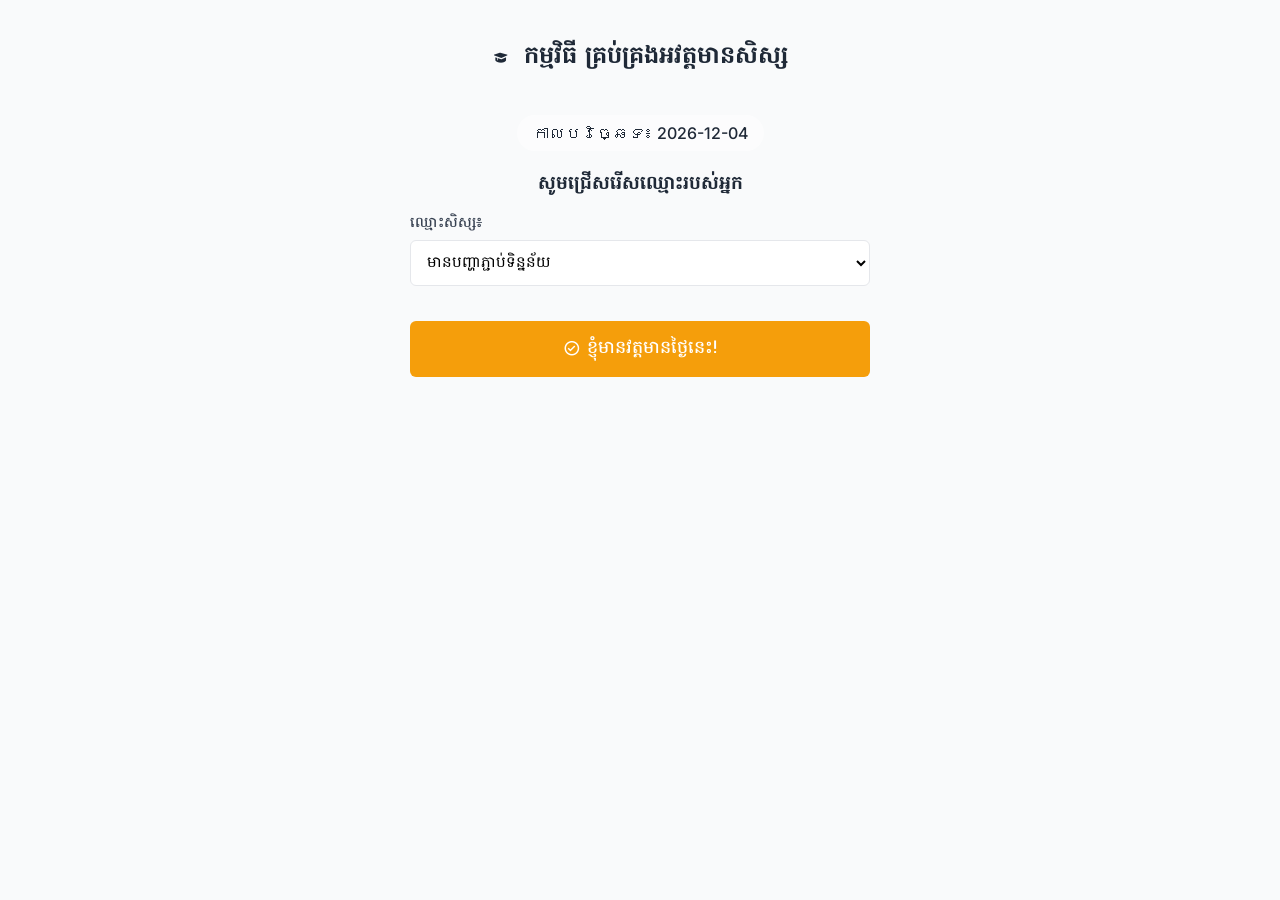
<file: scan.html>
<!DOCTYPE html>
<html lang="km">
<head>
    <meta charset="UTF-8">
    <meta name="viewport" content="width=device-width, initial-scale=1.0">
    <title>ចុចវត្តមាន (Student Attendance)</title>
    <link rel="stylesheet" href="style.css">
    <link href='https://unpkg.com/boxicons@2.1.4/css/boxicons.min.css' rel='stylesheet'>
    <link href="https://fonts.googleapis.com/css2?family=Hanuman:wght@400;700&family=Inter:wght@400;500;600&display=swap" rel="stylesheet">
    
    <!-- Firebase SDK -->
    <style>
        body { padding: 0; align-items: flex-start; }
        .scan-container {
            width: 100%;
            max-width: 500px;
            margin: 20px auto;
            padding: 20px;
            text-align: center;
        }
        .date-badge {
            display: inline-block;
            background: rgba(255,255,255,0.5);
            padding: 8px 16px;
            border-radius: 20px;
            margin-bottom: 20px;
            font-weight: 500;
        }
        .success-animation {
            font-size: 5rem;
            color: var(--secondary-color);
            margin: 20px 0;
            display: none;
            animation: zoomIn 0.5s ease;
        }
    </style>
</head>
<body>
    <div class="scan-container glass-panel">
        <div class="logo" style="justify-content: center;">
            <i class='bx bxs-graduation'></i>
            <h2>កម្មវិធី គ្រប់គ្រងអវត្តមានសិស្ស</h2>
        </div>
        
        <div id="date-display" class="date-badge">កំពុងផ្ទុក...</div>
        
        <div id="form-section">
            <h3 style="margin-bottom: 15px;">សូមជ្រើសរើសឈ្មោះរបស់អ្នក</h3>
            
            <div class="form-group" style="text-align: left;">
                <label>ឈ្មោះសិស្ស៖</label>
                <select id="student-select" class="form-control" required>
                    <option value="">-- ជ្រើសរើសឈ្មោះ --</option>
                    <!-- Options populated from Firebase -->
                </select>
            </div>
            
            <button id="submit-btn" class="btn btn-primary" style="width: 100%; justify-content: center; margin-top: 20px; font-size: 1.1rem; padding: 15px;" onclick="submitAttendance()">
                <i class='bx bx-check-circle'></i> ខ្ញុំមានវត្តមានថ្ងៃនេះ!
            </button>
        </div>

        <div id="success-section" style="display: none;">
            <i class='bx bxs-check-circle success-animation' id="success-icon"></i>
            <h3 style="color: var(--secondary-color);">បានចុចវត្តមានជោគជ័យ!</h3>
            <p style="margin-top: 10px; color: var(--text-secondary);">អ្នកអាចបិទផ្ទាំងនេះបានហើយ។ អរគុណ!</p>
        </div>
    </div>

    <script src="scan.js"></script>
</body>
</html>
</file>
<file: style.css>
/* Modern CSS Reset & Variables */
:root {
    --primary-color: #f59e0b; /* Orange/Yellow from design */
    --primary-hover: #d97706;
    --secondary-color: #10b981; /* Green */
    --danger-color: #ef4444; /* Red */
    --warning-color: #f59e0b; /* Yellow */
    --sidebar-bg: #111827; /* Dark Navy */
    --sidebar-active: #f59e0b;
    --text-primary: #1f2937;
    --text-secondary: #6b7280;
    --bg-main: #f9fafb; /* Light Gray */
    --card-bg: #ffffff;
    --border-color: #e5e7eb;
    
    --font-khmer: 'Hanuman', serif;
    --font-en: 'Inter', sans-serif;
}

* {
    margin: 0;
    padding: 0;
    box-sizing: border-box;
}

body {
    font-family: var(--font-en);
    background: var(--bg-main);
    color: var(--text-primary);
    min-height: 100vh;
    display: flex;
    overflow: hidden;
}

h1, h2, h3, h4, h5, h6, .khmer-text, button, input, select, th, td, span, p, label {
    font-family: var(--font-khmer), var(--font-en);
}

/* Layout */
.app-container {
    width: 100%;
    height: 100vh;
    display: flex;
}

/* Sidebar */
.sidebar {
    width: 260px;
    background: var(--sidebar-bg);
    color: white;
    padding: 20px 15px;
    display: flex;
    flex-direction: column;
    border-right: 1px solid rgba(255,255,255,0.1);
}

.logo {
    display: flex;
    align-items: center;
    gap: 15px;
    margin-bottom: 40px;
    padding: 0 10px;
}

.logo .icon-box {
    background: var(--primary-color);
    color: white;
    width: 40px;
    height: 40px;
    border-radius: 10px;
    display: flex;
    align-items: center;
    justify-content: center;
    font-size: 1.5rem;
}

.logo-text h2 {
    font-size: 1.1rem;
    font-weight: bold;
    color: white;
    line-height: 1.2;
}

.logo-text span {
    font-size: 0.75rem;
    color: #9ca3af;
}

.nav-menu {
    display: flex;
    flex-direction: column;
    gap: 8px;
    flex: 1;
}

.nav-link {
    display: flex;
    align-items: center;
    gap: 12px;
    padding: 12px 15px;
    text-decoration: none;
    color: #9ca3af;
    border-radius: 8px;
    transition: all 0.2s ease;
    font-size: 1rem;
}

.nav-link i {
    font-size: 1.2rem;
}

.nav-link:hover {
    background: rgba(255,255,255,0.05);
    color: white;
}

.nav-link.active {
    background: var(--sidebar-active);
    color: white;
    border: 1px solid rgba(255,255,255,0.2);
}

.sidebar-footer {
    padding: 15px 10px;
    font-size: 0.75rem;
    color: #6b7280;
}

/* Main Content */
.main-content {
    flex: 1;
    display: flex;
    flex-direction: column;
    overflow: hidden;
    position: relative;
}

.top-header {
    padding: 25px 35px 15px 35px;
    display: flex;
    justify-content: space-between;
    align-items: center;
}

.top-header h1 {
    font-size: 1.5rem;
    font-weight: bold;
}

.tab-content {
    display: none;
    flex: 1;
    padding: 0 35px 35px 35px;
    overflow-y: auto;
}

.tab-content.active {
    display: flex;
    flex-direction: column;
    animation: fadeIn 0.3s ease;
}

@keyframes fadeIn {
    from { opacity: 0; transform: translateY(5px); }
    to { opacity: 1; transform: translateY(0); }
}

/* Common Card Style */
.card {
    background: var(--card-bg);
    border-radius: 12px;
    border: 1px solid var(--border-color);
    padding: 20px;
    box-shadow: 0 1px 3px rgba(0,0,0,0.02);
}

/* Buttons */
.btn {
    padding: 8px 16px;
    border: none;
    border-radius: 6px;
    cursor: pointer;
    font-size: 0.9rem;
    font-weight: 500;
    display: inline-flex;
    align-items: center;
    gap: 6px;
    transition: all 0.2s;
}

.btn:disabled {
    opacity: 0.6;
    cursor: not-allowed;
    background-color: var(--border-color);
    color: var(--text-secondary);
}

.btn-primary { background: var(--primary-color); color: white; }
.btn-primary:hover { background: var(--primary-hover); }

.btn-success { background: var(--secondary-color); color: white; }
.btn-success:hover { background: #059669; }

.btn-secondary { background: white; color: var(--text-primary); border: 1px solid var(--border-color); }
.btn-secondary:hover { background: #f3f4f6; }

.btn-dark { background: var(--sidebar-bg); color: white; }
.btn-dark:hover { background: #1f2937; }

.btn-icon {
    background: none;
    border: none;
    color: var(--text-secondary);
    cursor: pointer;
    font-size: 1.1rem;
    padding: 4px;
    border-radius: 4px;
}
.btn-icon:hover { color: var(--text-primary); background: #f3f4f6; }
.btn-icon.delete:hover { color: var(--danger-color); background: #fee2e2; }

/* Forms & Inputs */
.form-control {
    width: 100%;
    padding: 10px 12px;
    border: 1px solid var(--border-color);
    border-radius: 6px;
    background: white;
    font-size: 0.95rem;
    outline: none;
    transition: border-color 0.2s;
}

.form-control:focus {
    border-color: var(--primary-color);
    box-shadow: 0 0 0 2px rgba(245, 158, 11, 0.1);
}

/* --- Attendance Tab Styles --- */
.attendance-top-bar {
    display: grid;
    grid-template-columns: 1fr 1fr auto auto;
    gap: 15px;
    align-items: center;
    margin-bottom: 20px;
}
.attendance-top-bar .form-group {
    margin-bottom: 0;
}

.stats-grid {
    display: grid;
    grid-template-columns: repeat(3, 1fr);
    gap: 15px;
    margin-bottom: 20px;
}

.stat-box {
    border-radius: 8px;
    padding: 15px;
    text-align: center;
    border: 1px solid;
    display: flex;
    flex-direction: column;
    gap: 5px;
}
.stat-box h3 { font-size: 1.5rem; font-weight: bold; }
.stat-box p { font-size: 0.9rem; }

.stat-present { background: #ecfdf5; border-color: #a7f3d0; color: #047857; }
.stat-absent { background: #fef2f2; border-color: #fecaca; color: #b91c1c; }
.stat-leave { background: #fffbeb; border-color: #fde68a; color: #b45309; }

/* Attendance List Rows */
.attendance-list {
    display: flex;
    flex-direction: column;
    gap: 10px;
}

.attendance-row {
    display: flex;
    align-items: center;
    justify-content: space-between;
    padding: 12px 20px;
}

.user-info {
    display: flex;
    align-items: center;
    gap: 15px;
}

.avatar {
    width: 40px;
    height: 40px;
    border-radius: 50%;
    background: #e5e7eb;
    color: var(--text-secondary);
    display: flex;
    align-items: center;
    justify-content: center;
    font-weight: 600;
    font-size: 0.9rem;
}
.avatar.active {
    background: var(--primary-color);
    color: white;
}

.user-details h4 { font-size: 1rem; margin-bottom: 2px; }
.user-details p { font-size: 0.8rem; color: var(--text-secondary); display: flex; align-items: center; gap: 5px; }
.status-dot { width: 6px; height: 6px; border-radius: 50%; background: var(--secondary-color); }

.attendance-actions {
    display: flex;
    align-items: center;
    gap: 10px;
}

.status-btn {
    padding: 6px 12px;
    border-radius: 20px;
    border: 1px solid var(--border-color);
    background: white;
    font-size: 0.85rem;
    font-weight: 500;
    cursor: pointer;
    color: var(--text-secondary);
}
.status-btn.active-present { background: var(--secondary-color); color: white; border-color: var(--secondary-color); }
.status-btn.active-absent { background: var(--danger-color); color: white; border-color: var(--danger-color); }
.status-btn.active-leave { background: var(--warning-color); color: white; border-color: var(--warning-color); }

.comment-input {
    width: 120px;
    border: none;
    border-bottom: 1px dashed var(--border-color);
    padding: 5px;
    font-size: 0.85rem;
    outline: none;
    background: transparent;
}
.comment-input:focus { border-bottom-color: var(--text-secondary); }

/* --- Students Grid --- */
.students-toolbar {
    display: flex;
    justify-content: space-between;
    margin-bottom: 20px;
}
.students-search {
    display: flex;
    gap: 15px;
    flex: 1;
    max-width: 500px;
}
.search-wrapper {
    position: relative;
    flex: 1;
}
.search-wrapper i {
    position: absolute;
    left: 12px;
    top: 50%;
    transform: translateY(-50%);
    color: var(--text-secondary);
}
.search-wrapper input {
    padding-left: 35px;
}

.students-actions {
    display: flex;
    gap: 10px;
}

.grid-container {
    display: grid;
    grid-template-columns: repeat(auto-fill, minmax(280px, 1fr));
    gap: 20px;
}

.student-card {
    padding: 20px;
    display: flex;
    flex-direction: column;
    gap: 15px;
}

.student-card-header {
    display: flex;
    gap: 15px;
    align-items: flex-start;
}
.student-card-header .user-details h4 { font-size: 1.1rem; }
.student-card-header .badge {
    background: #eff6ff; color: #3b82f6; padding: 2px 8px; border-radius: 10px; font-size: 0.75rem; font-weight: 500; display: inline-block; margin-top: 4px;
}

.student-card-info {
    display: flex;
    flex-direction: column;
    gap: 8px;
    font-size: 0.85rem;
    color: var(--text-secondary);
}
.student-card-info div { display: flex; align-items: center; gap: 8px; }

.card-footer {
    display: grid;
    grid-template-columns: 1fr 1fr;
    border-top: 1px solid var(--border-color);
    margin: 0 -20px -20px -20px;
}
.card-footer-btn {
    padding: 12px;
    text-align: center;
    background: none;
    border: none;
    cursor: pointer;
    font-size: 0.9rem;
    color: var(--text-secondary);
    display: flex;
    align-items: center;
    justify-content: center;
    gap: 5px;
}
.card-footer-btn:hover { background: #f9fafb; color: var(--text-primary); }
.card-footer-btn.delete { color: var(--danger-color); }
.card-footer-btn.delete:hover { background: #fef2f2; }
.card-footer-btn:first-child { border-right: 1px solid var(--border-color); }

/* --- Classes Grid --- */
.classes-toolbar {
    display: flex;
    justify-content: space-between;
    align-items: center;
    margin-bottom: 20px;
    color: var(--text-secondary);
    font-size: 0.9rem;
}

.class-card {
    position: relative;
    padding: 20px;
}
.class-icon {
    width: 45px;
    height: 45px;
    border-radius: 12px;
    background: #3b82f6;
    color: white;
    display: flex;
    align-items: center;
    justify-content: center;
    font-size: 1.5rem;
    margin-bottom: 15px;
}
.class-card h3 { font-size: 1.5rem; margin-bottom: 2px; }
.class-card p { font-size: 0.9rem; color: var(--text-secondary); margin-bottom: 15px; }
.class-meta { display: flex; align-items: center; gap: 5px; font-size: 0.85rem; color: var(--text-secondary); }
.class-actions { position: absolute; top: 15px; right: 15px; display: flex; gap: 5px; }


/* --- Modal Overrides --- */
.modal {
    display: none;
    position: fixed;
    top: 0; left: 0; width: 100%; height: 100%;
    background: rgba(17, 24, 39, 0.5);
    backdrop-filter: blur(2px);
    z-index: 1000;
    justify-content: center;
    align-items: center;
}

.modal.active {
    display: flex;
}

.modal-content {
    background: white;
    width: 100%;
    max-width: 500px;
    padding: 25px;
    border-radius: 12px;
    box-shadow: 0 10px 25px rgba(0,0,0,0.1);
    animation: zoomIn 0.2s ease;
}

@keyframes zoomIn {
    from { opacity: 0; transform: scale(0.97); }
    to { opacity: 1; transform: scale(1); }
}

.modal-header {
    display: flex;
    justify-content: space-between;
    align-items: center;
    margin-bottom: 20px;
}
.modal-header h2 { font-size: 1.25rem; }
.close-btn { background: none; border: none; font-size: 1.5rem; cursor: pointer; color: var(--text-secondary); }

.form-group { margin-bottom: 15px; }
.form-group label { display: block; margin-bottom: 6px; font-size: 0.9rem; font-weight: 500; color: #374151; }

.form-actions { display: flex; justify-content: flex-end; gap: 10px; margin-top: 25px; }

/* Empty State */
.empty-state {
    display: flex;
    flex-direction: column;
    align-items: center;
    justify-content: center;
    padding: 60px 20px;
    color: var(--text-secondary);
    text-align: center;
}
.empty-state i { font-size: 3rem; margin-bottom: 15px; opacity: 0.5; }

/* --- New Attendance Tab UI --- */
.attendance-stats {
    display: grid;
    grid-template-columns: repeat(4, 1fr);
    gap: 20px;
    margin-bottom: 25px;
}
.stat-card {
    background: white;
    border-radius: 12px;
    padding: 20px;
    box-shadow: 0 4px 6px -1px rgba(0, 0, 0, 0.05);
    border: 1px solid var(--border-color);
}
.stat-title {
    color: var(--text-secondary);
    font-size: 0.9rem;
    font-weight: 500;
    margin-bottom: 10px;
}
.stat-value {
    font-size: 2.2rem;
    font-weight: bold;
    margin-bottom: 15px;
}
.text-green { color: #10b981; }
.text-yellow { color: #f59e0b; }
.text-red { color: #ef4444; }
.text-blue { color: #3b82f6; }

.bg-green { background-color: #10b981; }
.bg-yellow { background-color: #f59e0b; }
.bg-red { background-color: #ef4444; }
.bg-blue { background-color: #3b82f6; }

.progress-bar {
    height: 6px;
    background: #f3f4f6;
    border-radius: 4px;
    overflow: hidden;
    margin-bottom: 10px;
}
.progress {
    height: 100%;
    border-radius: 4px;
    transition: width 0.3s ease;
}
.stat-percent {
    font-size: 0.75rem;
    color: var(--text-secondary);
}

.attendance-toolbar {
    display: flex;
    justify-content: space-between;
    align-items: center;
    margin-bottom: 20px;
}
.search-filter-group {
    display: flex;
    gap: 15px;
    align-items: center;
}
.search-filter-group .search-wrapper { width: 250px; }

.bulk-actions {
    display: flex;
    align-items: center;
    gap: 10px;
    font-size: 0.9rem;
    color: var(--text-secondary);
}
.badge-btn {
    padding: 6px 12px;
    border-radius: 6px;
    border: 1px solid transparent;
    font-size: 0.85rem;
    font-weight: 500;
    cursor: pointer;
    background: white;
}
.badge-green { color: #10b981; border-color: #10b981; background: #ecfdf5; }
.badge-yellow { color: #f59e0b; border-color: #f59e0b; background: #fffbeb; }
.badge-red { color: #ef4444; border-color: #ef4444; background: #fef2f2; }
.badge-blue { color: #3b82f6; border-color: #3b82f6; background: #eff6ff; }

/* Table Design */
.attendance-table-container {
    background: white;
    border-radius: 12px;
    box-shadow: 0 4px 6px -1px rgba(0, 0, 0, 0.05);
    border: 1px solid var(--border-color);
    overflow-y: auto;
    overflow-x: hidden;
    max-height: 500px; /* added scroll height */
}
.attendance-table {
    width: 100%;
    border-collapse: collapse;
}
.attendance-table th {
    background: #f9fafb;
    padding: 15px 20px;
    text-align: left;
    font-size: 0.85rem;
    font-weight: 600;
    color: var(--text-secondary);
    border-bottom: 1px solid var(--border-color);
    position: sticky;
    top: 0;
    z-index: 10;
}
.attendance-table td {
    padding: 15px 20px;
    border-bottom: 1px solid var(--border-color);
    vertical-align: middle;
}
.attendance-table tr:last-child td {
    border-bottom: none;
}
.student-col {
    display: flex;
    align-items: center;
    gap: 15px;
}
.student-col .avatar {
    width: 35px; height: 35px;
    font-size: 0.85rem;
}
.student-info h4 { font-size: 1rem; margin-bottom: 2px; }
.student-info p { font-size: 0.8rem; color: var(--text-secondary); }

.att-rate-col {
    display: flex;
    align-items: center;
    gap: 10px;
}
.att-rate-col .progress-bar {
    width: 100px;
    margin-bottom: 0;
}
.att-rate-col span {
    font-size: 0.85rem;
    font-weight: 500;
}

.status-badge {
    display: inline-flex;
    align-items: center;
    gap: 6px;
    padding: 4px 10px;
    border-radius: 12px;
    font-size: 0.85rem;
    font-weight: 500;
}
.status-badge::before {
    content: '';
    width: 6px;
    height: 6px;
    border-radius: 50%;
}
.status-badge.present { background: #ecfdf5; color: #10b981; }
.status-badge.present::before { background: #10b981; }
.status-badge.late { background: #fffbeb; color: #f59e0b; }
.status-badge.late::before { background: #f59e0b; }
.status-badge.absent { background: #fef2f2; color: #ef4444; }
.status-badge.absent::before { background: #ef4444; }
.status-badge.leave { background: #eff6ff; color: #3b82f6; }
.status-badge.leave::before { background: #3b82f6; }

.btn-outline-blue {
    background: transparent;
    border: 1px solid #c7d2fe;
    color: #4f46e5;
    padding: 4px 12px;
    border-radius: 6px;
    font-size: 0.85rem;
    font-weight: 500;
    cursor: pointer;
    transition: all 0.2s;
}
.btn-outline-blue:hover {
    background: #e0e7ff;
}

/* ==========================================
   Role Badges
   ========================================== */
.role-badge {
    display: inline-block;
    padding: 3px 10px;
    border-radius: 12px;
    font-size: 0.78rem;
    font-weight: 600;
    line-height: 1.3;
}
.role-badge.role-teacher {
    background: #fef3c7;
    color: #b45309;
    border: 1px solid #fde68a;
}
.role-badge.role-subject-teacher {
    background: #e0e7ff;
    color: #4338ca;
    border: 1px solid #c7d2fe;
}
.role-badge.role-class-monitor {
    background: #d1fae5;
    color: #047857;
    border: 1px solid #a7f3d0;
}
.role-badge.role-general-manager {
    background: #fee2e2;
    color: #b91c1c;
    border: 1px solid #fecaca;
}

/* ==========================================
   Authentication & Login Modal System
   ========================================== */
.auth-overlay {
    position: fixed;
    top: 0;
    left: 0;
    width: 100vw;
    height: 100vh;
    background: rgba(15, 23, 42, 0.82);
    backdrop-filter: blur(10px);
    -webkit-backdrop-filter: blur(10px);
    display: flex;
    align-items: center;
    justify-content: center;
    z-index: 9999;
    padding: 20px;
    transition: opacity 0.3s ease;
}

.auth-overlay.hidden {
    display: none;
    opacity: 0;
    pointer-events: none;
}

.auth-card {
    width: 100%;
    max-width: 440px;
    background: #ffffff;
    border-radius: 20px;
    padding: 32px 28px;
    box-shadow: 0 25px 50px -12px rgba(0, 0, 0, 0.35);
    border: 1px solid rgba(255, 255, 255, 0.2);
    animation: authCardPop 0.35s cubic-bezier(0.16, 1, 0.3, 1);
}

@keyframes authCardPop {
    0% { transform: scale(0.92); opacity: 0; }
    100% { transform: scale(1); opacity: 1; }
}

.auth-header {
    text-align: center;
    margin-bottom: 24px;
}

.auth-logo {
    display: flex;
    align-items: center;
    justify-content: center;
    gap: 10px;
    color: var(--primary-color);
    margin-bottom: 6px;
}

.auth-logo i {
    font-size: 2.2rem;
}

.auth-logo h2 {
    font-size: 1.4rem;
    font-weight: 700;
    color: var(--sidebar-bg);
}

.auth-subtitle {
    font-size: 0.85rem;
    color: var(--text-secondary);
    margin-bottom: 18px;
}

.auth-tabs {
    display: flex;
    background: #f3f4f6;
    padding: 4px;
    border-radius: 12px;
    gap: 4px;
}

.auth-tab-btn {
    flex: 1;
    border: none;
    background: transparent;
    padding: 10px 14px;
    border-radius: 8px;
    font-size: 0.9rem;
    font-weight: 600;
    color: var(--text-secondary);
    cursor: pointer;
    transition: all 0.2s ease;
    display: flex;
    align-items: center;
    justify-content: center;
    gap: 6px;
}

.auth-tab-btn.active {
    background: #ffffff;
    color: var(--primary-hover);
    box-shadow: 0 2px 4px rgba(0,0,0,0.08);
}

.auth-form {
    display: none;
    flex-direction: column;
    gap: 16px;
}

.auth-form.active {
    display: flex;
}

.auth-form .form-group {
    display: flex;
    flex-direction: column;
    gap: 6px;
}

.auth-form label {
    font-size: 0.88rem;
    font-weight: 600;
    color: #374151;
    display: flex;
    align-items: center;
    gap: 6px;
}

.auth-form label i {
    color: var(--primary-color);
    font-size: 1.1rem;
}

.btn-auth-submit {
    width: 100%;
    justify-content: center;
    padding: 12px;
    font-size: 1rem;
    font-weight: 600;
    border-radius: 10px;
    margin-top: 6px;
}

.auth-msg {
    padding: 10px 14px;
    border-radius: 8px;
    font-size: 0.85rem;
    font-weight: 500;
}

.auth-msg.error-msg {
    background: #fef2f2;
    color: #dc2626;
    border: 1px solid #fecaca;
}

.auth-msg.success-msg {
    background: #ecfdf5;
    color: #059669;
    border: 1px solid #a7f3d0;
}

.demo-accounts-hint {
    background: #f8fafc;
    border: 1px dashed #cbd5e1;
    border-radius: 10px;
    padding: 12px;
    font-size: 0.78rem;
    color: #475569;
    margin-top: 10px;
}

.demo-accounts-hint .hint-title {
    font-weight: 700;
    margin-bottom: 4px;
    color: #334155;
}
</file>
